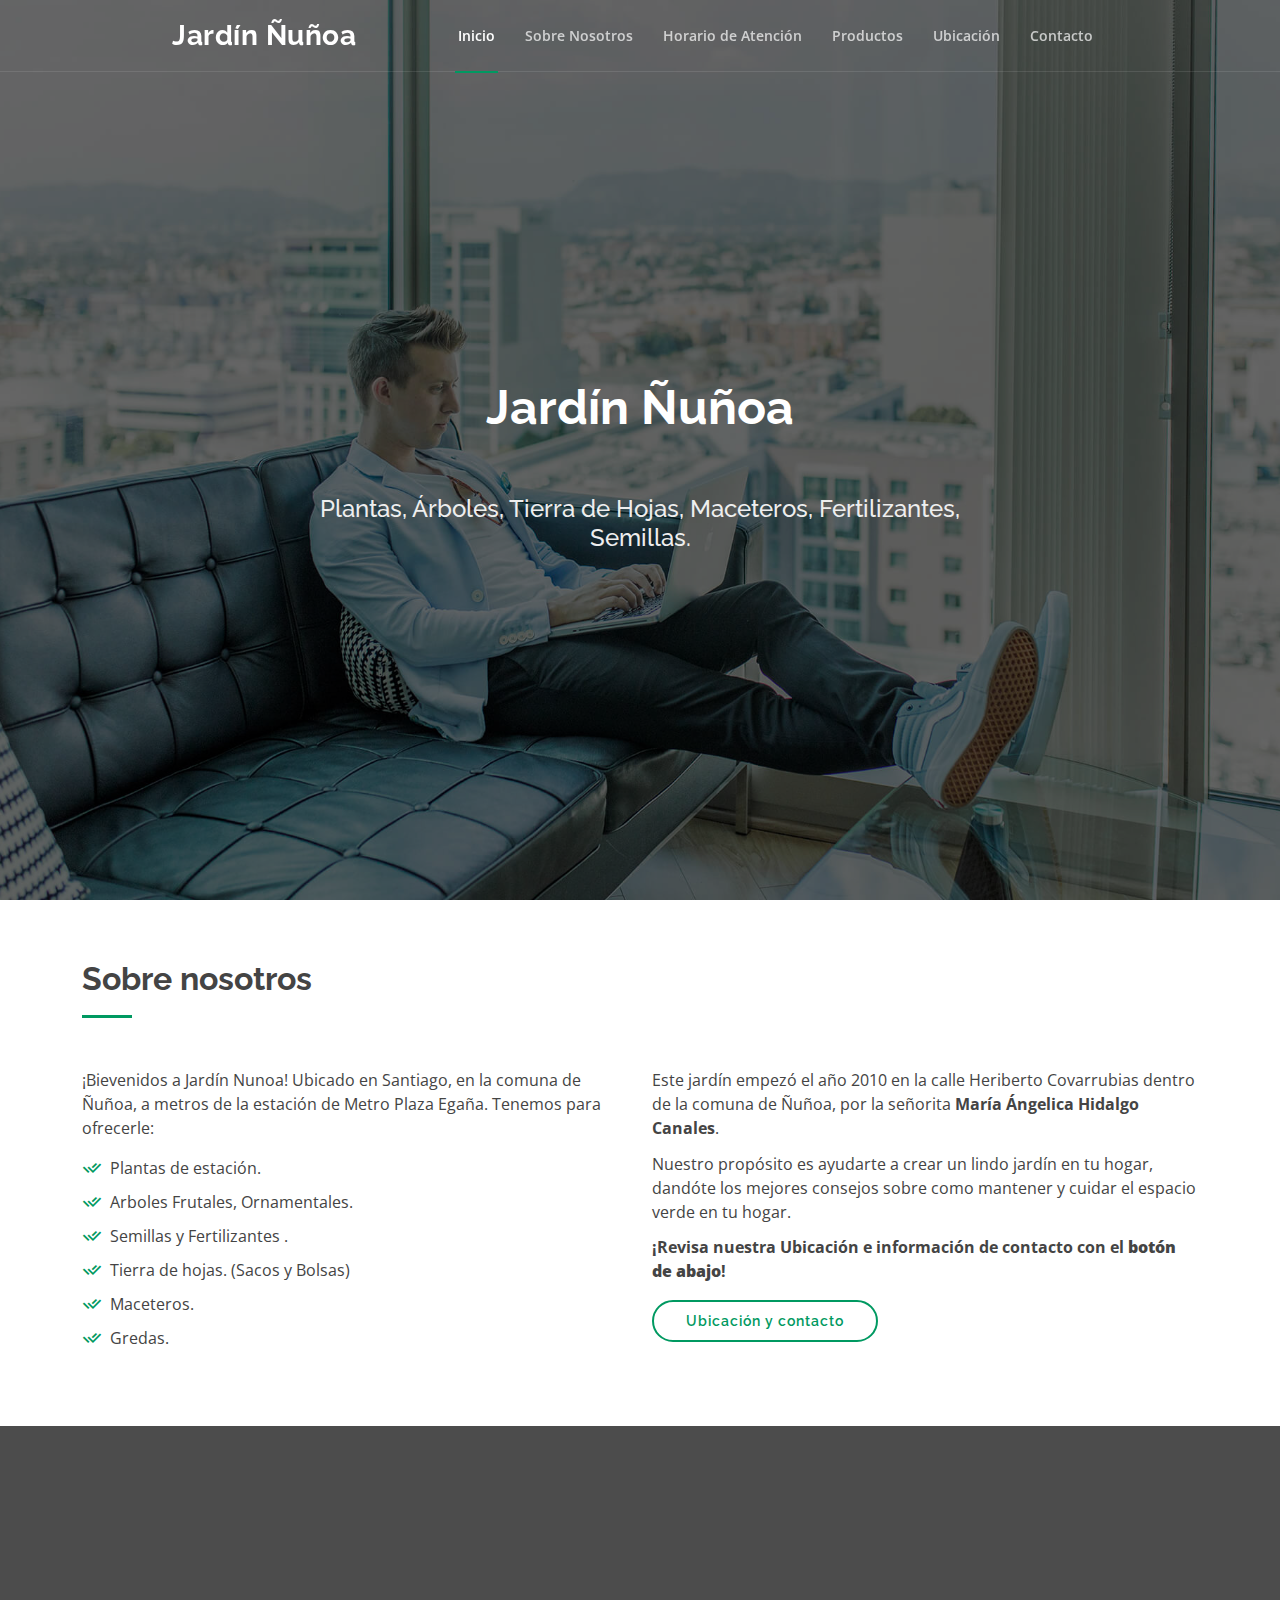
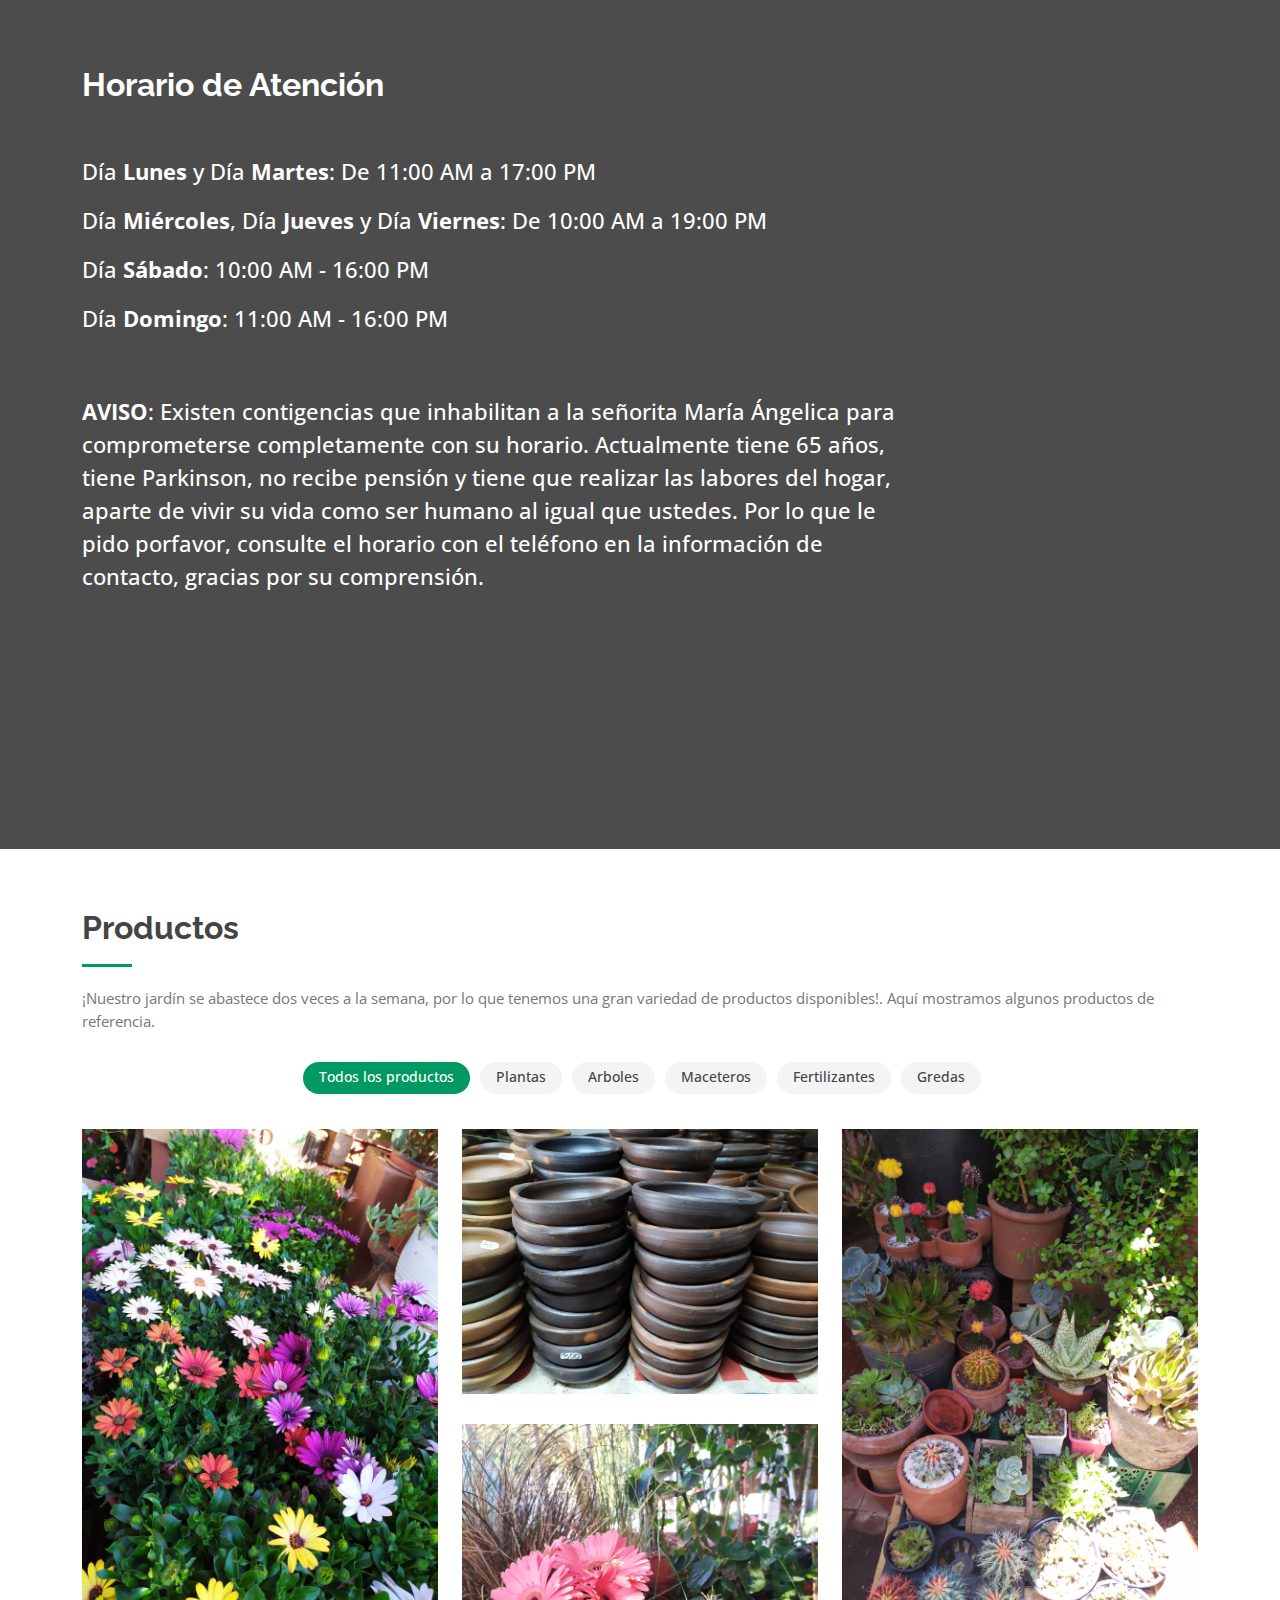
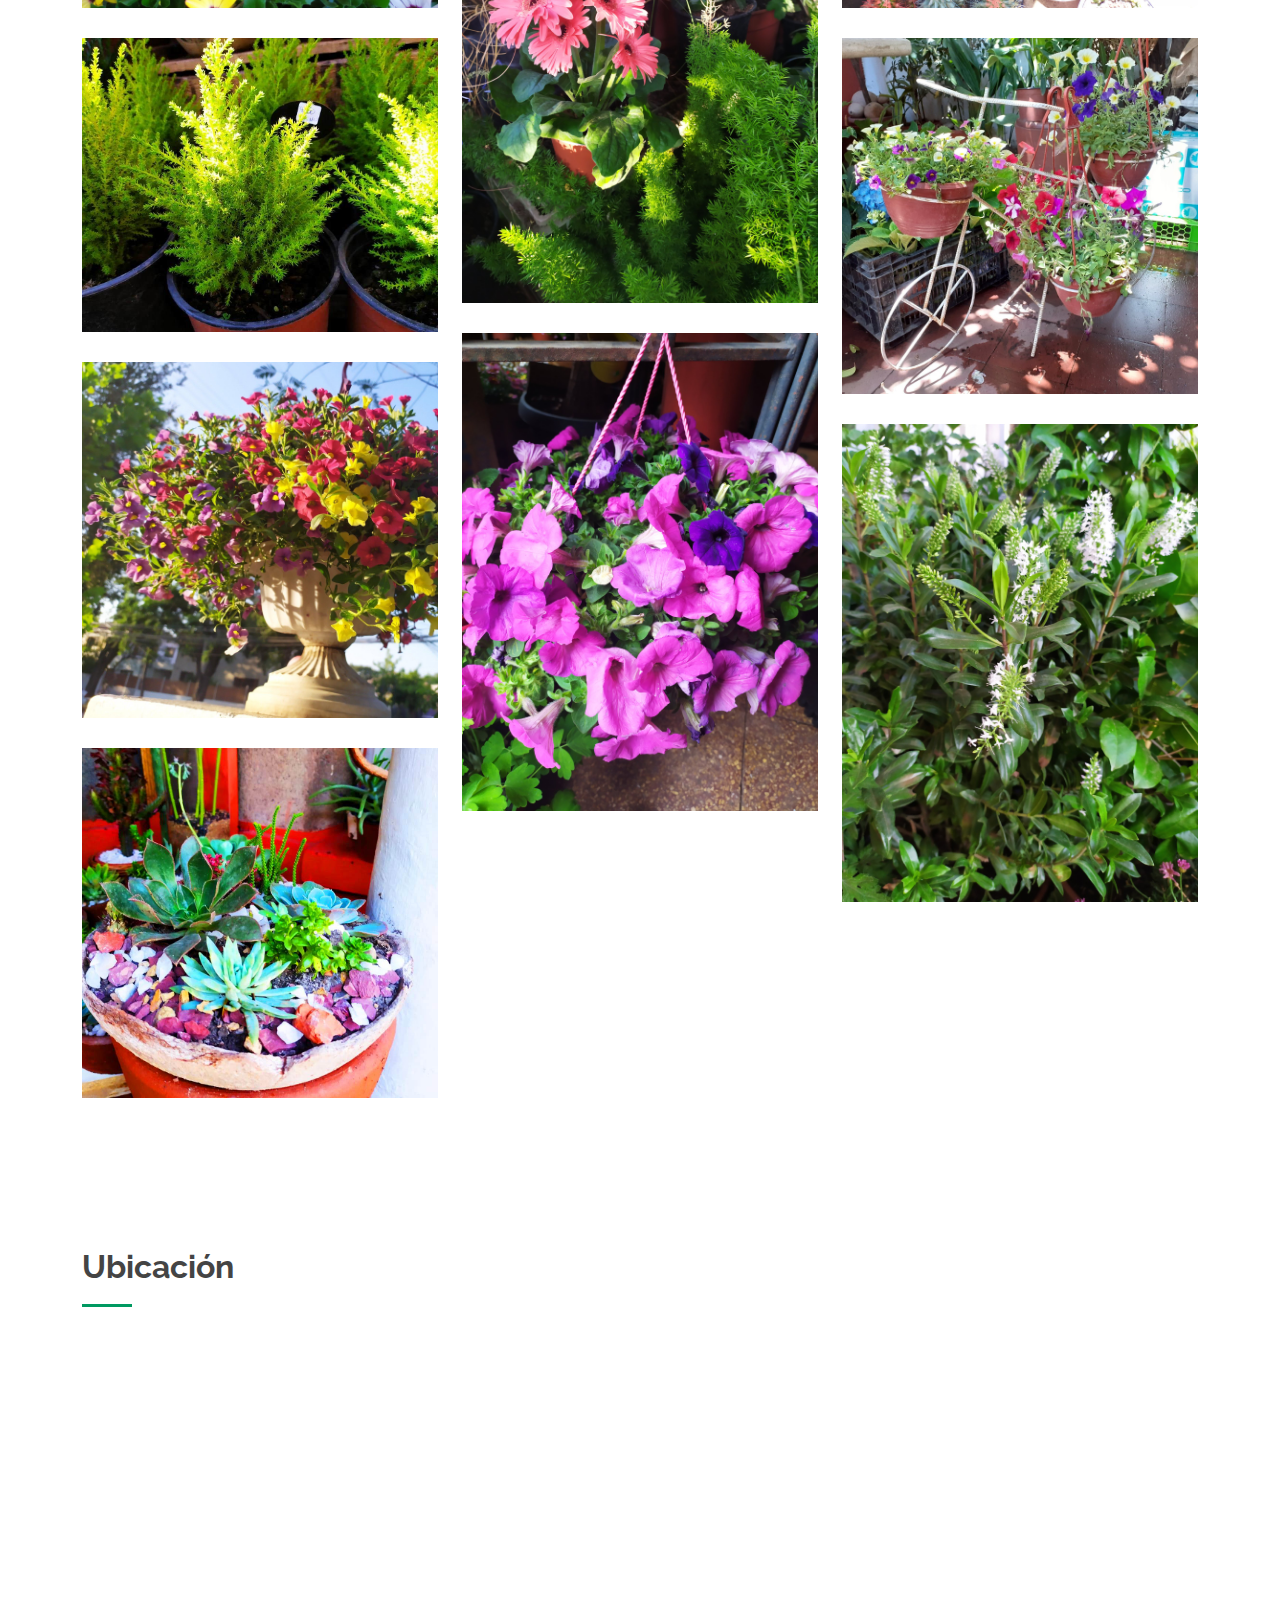
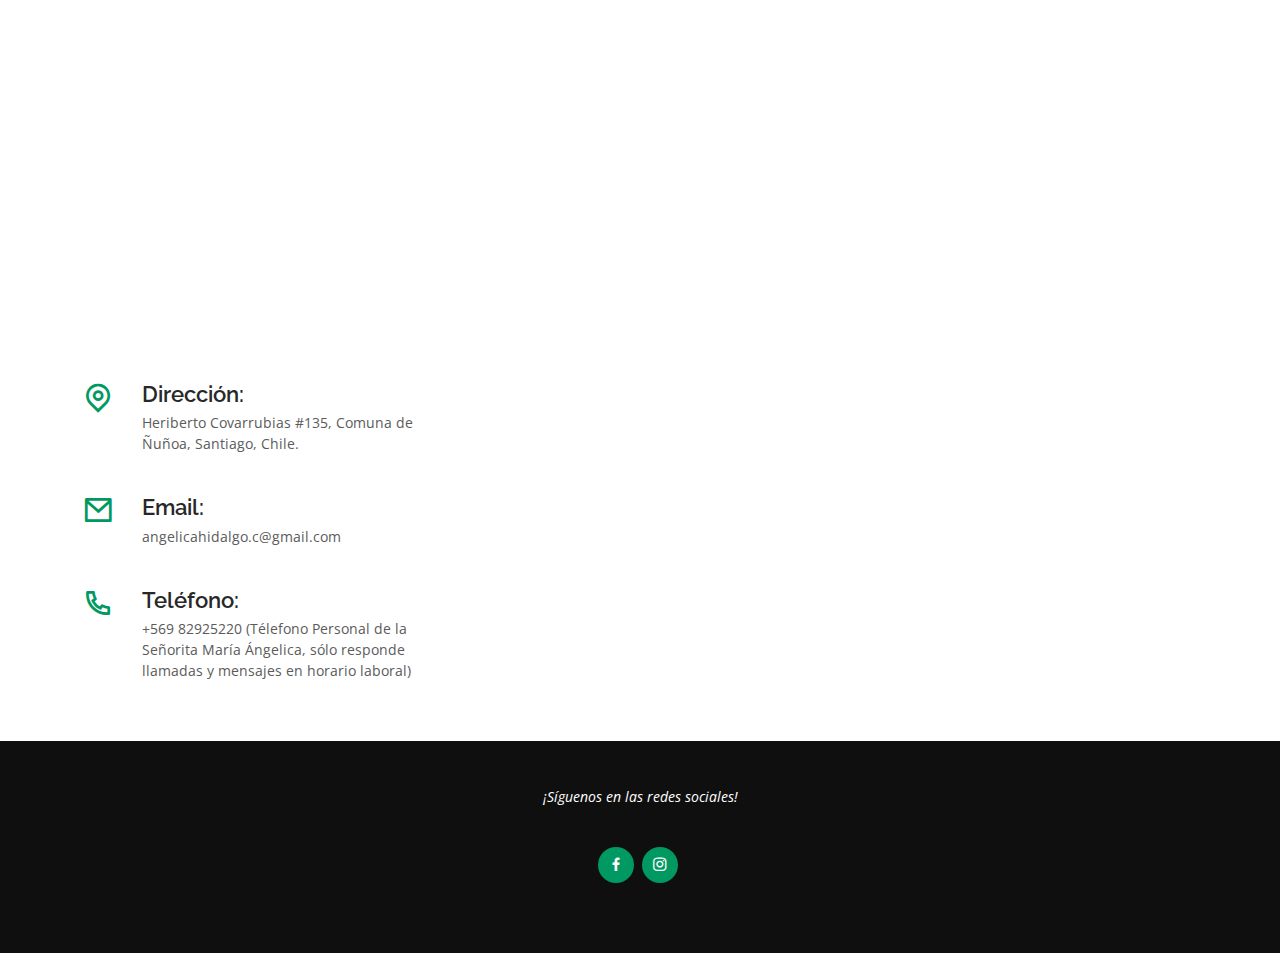
<file: index.html>
<!DOCTYPE html>
<html lang="en">

<head>
  <meta charset="utf-8">
  <meta content="width=device-width, initial-scale=1.0" name="viewport">

  <title>Jardin Nunoa</title>
  <meta content="jardin familiar negocio, nunoa, plantas, maceteros, arboles, jardineria, plaza egana" name="description">
  <meta content="jardin, plantas, nunoa, maceteros, gredas, arboles, jardineria" name="keywords">

  <!-- Favicons -->
  <link href="assets/img/Ficon.png" rel="icon">
  <link href="assets/img/Ficon.png" rel="apple-touch-icon">

  <!-- Google Fonts -->
  <link href="https://fonts.googleapis.com/css?family=Open+Sans:300,300i,400,400i,600,600i,700,700i|Raleway:300,300i,400,400i,500,500i,600,600i,700,700i|Poppins:300,300i,400,400i,500,500i,600,600i,700,700i" rel="stylesheet">

  <!-- Vendor CSS Files -->
  <link href="assets/vendor/bootstrap/css/bootstrap.min.css" rel="stylesheet">
  <link href="assets/vendor/bootstrap-icons/bootstrap-icons.css" rel="stylesheet">
  <link href="assets/vendor/boxicons/css/boxicons.min.css" rel="stylesheet">
  <link href="assets/vendor/glightbox/css/glightbox.min.css" rel="stylesheet">
  <link href="assets/vendor/remixicon/remixicon.css" rel="stylesheet">
  <link href="assets/vendor/swiper/swiper-bundle.min.css" rel="stylesheet">
  <link href="assets/css/style.css" rel="stylesheet">

  <!-- Global site tag (gtag.js) - Google Analytics -->
  <script async src="https://www.googletagmanager.com/gtag/js?id=G-1HDZ2K475F"></script>
  <script>
  window.dataLayer = window.dataLayer || [];
  function gtag(){dataLayer.push(arguments);}
  gtag('js', new Date());

  gtag('config', 'G-1HDZ2K475F');
  </script>

</head>

<body>
  <header id="header" class="fixed-top ">
    <div class="container-fluid">

      <div class="row justify-content-center">
        <div class="col-xl-9 d-flex align-items-center justify-content-lg-between">
          <h1 class="logo me-auto me-lg-0"><a href="index.html">Jardín Ñuñoa</a></h1>
          <nav id="navbar" class="navbar order-last order-lg-0">
            <ul>
              <li><a class="nav-link scrollto active" href="#hero">Inicio</a></li>
              <li><a class="nav-link scrollto" href="#about">Sobre Nosotros</a></li>
              <li><a class="nav-link scrollto" href="#cta">Horario de Atención</a></li>
              <li><a class="nav-link scrollto " href="#portfolio">Productos</a></li>
              <li><a class="nav-link scrollto" href="#ubicacion">Ubicación</a></li>
              <li><a class="nav-link scrollto" href="#contact">Contacto</a></li>
            </ul>
            <i class="bi bi-list mobile-nav-toggle"></i>
          </nav>
        </div>
      </div>

    </div>
  </header>
  <section id="hero" class="d-flex flex-column justify-content-center">
    <div class="container">
      <div class="row justify-content-center">
        <div class="col-xl-8">
          <h1>Jardín Ñuñoa</h1>
          <h2 style="margin-top: 2.5em" >Plantas, Árboles, Tierra de Hojas, Maceteros, Fertilizantes, Semillas.</h2>
        </div>
      </div>
    </div>
  </section>
  <main id="main">
    <section id="about" class="about">
      <div class="container">
        <div class="section-title">
          <h2>Sobre nosotros</h2>
        </div>
        <div class="row content">
          <div class="col-lg-6">
            <p>
              ¡Bievenidos a Jardín Nunoa! Ubicado en Santiago, en la comuna de Ñuñoa, a metros de la estación de Metro Plaza Egaña. Tenemos para ofrecerle:
            </p>
            <ul>
              <li><i class="ri-check-double-line"></i> Plantas de estación.</li>
              <li><i class="ri-check-double-line"></i> Arboles Frutales, Ornamentales. </li>
              <li><i class="ri-check-double-line"></i> Semillas y Fertilizantes .</li>
              <li><i class="ri-check-double-line"></i> Tierra de hojas. (Sacos y Bolsas)</li>
              <li><i class="ri-check-double-line"></i> Maceteros.</li>
              <li><i class="ri-check-double-line"></i> Gredas.</li>
            </ul>
          </div>
          <div class="col-lg-6 pt-4 pt-lg-0">
            <p>
            Este jardín empezó el año 2010 en la calle Heriberto Covarrubias dentro de la comuna de Ñuñoa, por la señorita <strong>María Ángelica Hidalgo Canales</strong>.
            </p>
            <p style="margin-top: -0.3em" >
            Nuestro propósito es ayudarte a crear un lindo jardín en tu hogar, dandóte los mejores consejos sobre como mantener y cuidar el espacio verde en tu hogar.
            </p>
            <p style="margin-top: -0.3em" >
              <strong>¡Revisa nuestra Ubicación e información de contacto con el <strong>botón de abajo</strong>!</strong>
            </p>
            <p style="margin-top: -0.3em">
            </p>
            <a href="#contact" class="btn-learn-more">Ubicación y contacto</a>
          </div>
        </div>
      </div>
    </section>
    <section id="cta" class="cta">
      <div class="container">
        <div class="row">
          <div class="col-lg-9 text-center text-lg-start">
            <h3 style="margin-bottom: 50px;">Horario de Atención</h3>
            <p> Día <strong>Lunes</strong> y Día <strong>Martes</strong>: De 11:00 AM a 17:00 PM</p>
            <p> Día <strong>Miércoles</strong>, Día <strong>Jueves</strong> y Día <strong>Viernes</strong>: De 10:00 AM a 19:00 PM</p>
            <p> Día <strong>Sábado</strong>: 10:00 AM - 16:00 PM </p>
            <p> Día <strong>Domingo</strong>: 11:00 AM - 16:00 PM </p>
            <p style="margin-top: 60px;"> <strong>AVISO</strong>: Existen contigencias que inhabilitan a la señorita María Ángelica para comprometerse completamente con su horario. Actualmente tiene 65 años, tiene Parkinson, no recibe pensión y tiene que realizar las labores del hogar, aparte de vivir su vida como ser humano al igual que ustedes. Por lo que le pido porfavor, consulte el horario con el teléfono en la información de contacto, gracias por su comprensión.</p>
          </div>
        </div>
      </div>
    </section>
    <section id="portfolio" class="portfolio">
      <div class="container">
        <div class="section-title">
          <h2>Productos</h2>
          <p>¡Nuestro jardín se abastece dos veces a la semana, por lo que tenemos una gran variedad de productos disponibles!. Aquí mostramos algunos productos de referencia.</p>
        </div>

        <div class="row">
          <div class="col-lg-12 d-flex justify-content-center">
            <ul id="portfolio-flters">
              <li data-filter="*" class="filter-active">Todos los productos</li>
              <li data-filter=".filter-plantas">Plantas</li>
              <li data-filter=".filter-arboles">Arboles</li>
              <li data-filter=".filter-maceteros">Maceteros</li>
              <li data-filter=".filter-fertilizantes">Fertilizantes</li>
              <li data-filter=".filter-gredas">Gredas</li>
            </ul>
          </div>
        </div>
        <div class="row portfolio-container">
          <div class="col-lg-4 col-md-6 portfolio-item filter-plantas">
            <img src="assets/img/jardin/photo5.jpg" class="img-fluid" alt="">
            <div class="portfolio-info">
              <h4>Plantas</h4>
              <p></p>
              <a href="assets/img/jardin/photo5.jpg" data-gallery="portfolioGallery" class="portfolio-lightbox preview-link" title="Planta"><i class="bx bx-plus"></i></a>
              <a href="portfolio-details.html" class="details-link" title="More Details"><i class="bx bx-link"></i></a>
            </div>
          </div>

          <div class="col-lg-4 col-md-6 portfolio-item filter-gredas">
            <img src="assets/img/jardin/photo6.jpg" class="img-fluid" alt="">
            <div class="portfolio-info">
              <h4>Gredas</h4>
              <p></p>
              <a href="assets/img/jardin/photo6.jpg" data-gallery="portfolioGallery" class="portfolio-lightbox preview-link" title="Gredas"><i class="bx bx-plus"></i></a>
              <a href="portfolio-details.html" class="details-link" title="More Details"><i class="bx bx-link"></i></a>
            </div>
          </div>

          <div class="col-lg-4 col-md-6 portfolio-item filter-plantas">
            <img src="assets/img/jardin/photo8.jpg" class="img-fluid" alt="">
            <div class="portfolio-info">
              <h4>Plantas</h4>
              <p></p>
              <a href="assets/img/jardin/photo8.jpg" data-gallery="portfolioGallery" class="portfolio-lightbox preview-link" title="Planta"><i class="bx bx-plus"></i></a>
              <a href="portfolio-details.html" class="details-link" title="More Details"><i class="bx bx-link"></i></a>
            </div>
          </div>
          <div class="col-lg-4 col-md-6 portfolio-item filter-plantas">
            <img src="assets/img/jardin/photo11.jpg" class="img-fluid" alt="">
            <div class="portfolio-info">
              <h4>Plantas</h4>
              <p></p>
              <a href="assets/img/jardin/photo11.jpg" data-gallery="portfolioGallery" class="portfolio-lightbox preview-link" title="Planta"><i class="bx bx-plus"></i></a>
              <a href="portfolio-details.html" class="details-link" title="More Details"><i class="bx bx-link"></i></a>
            </div>
          </div>
          <div class="col-lg-4 col-md-6 portfolio-item filter-plantas">
            <img src="assets/img/jardin/photo18.jpg" class="img-fluid" alt="">
            <div class="portfolio-info">
              <h4>Planta</h4>
              <p></p>
              <a href="assets/img/jardin/photo18.jpg" data-gallery="portfolioGallery" class="portfolio-lightbox preview-link" title="Planta"><i class="bx bx-plus"></i></a>
              <a href="portfolio-details.html" class="details-link" title="More Details"><i class="bx bx-link"></i></a>
            </div>
          </div>
          <div class="col-lg-4 col-md-6 portfolio-item filter-plantas">
            <img src="assets/img/jardin/photo3.jpg" class="img-fluid" alt="">
            <div class="portfolio-info">
              <h4>Planta</h4>
              <p></p>
              <a href="assets/img/jardin/photo3.jpg" data-gallery="portfolioGallery" class="portfolio-lightbox preview-link" title="Planta"><i class="bx bx-plus"></i></a>
              <a href="portfolio-details.html" class="details-link" title="More Details"><i class="bx bx-link"></i></a>
            </div>
          </div>
          <div class="col-lg-4 col-md-6 portfolio-item filter-plantas">
            <img src="assets/img/jardin/photo14.jpg" class="img-fluid" alt="">
            <div class="portfolio-info">
              <h4>Planta</h4>
              <p></p>
              <a href="assets/img/jardin/photo14.jpg" data-gallery="portfolioGallery" class="portfolio-lightbox preview-link" title="Planta"><i class="bx bx-plus"></i></a>
              <a href="portfolio-details.html" class="details-link" title="More Details"><i class="bx bx-link"></i></a>
            </div>
          </div>
          <div class="col-lg-4 col-md-6 portfolio-item filter-Plantas">
            <img src="assets/img/jardin/photo15.jpg" class="img-fluid" alt="">
            <div class="portfolio-info">
              <h4>Plantas</h4>
              <p></p>
              <a href="assets/img/jardin/photo15.jpg" data-gallery="portfolioGallery" class="portfolio-lightbox preview-link" title="Planta"><i class="bx bx-plus"></i></a>
              <a href="portfolio-details.html" class="details-link" title="More Details"><i class="bx bx-link"></i></a>
            </div>
          </div>
          <div class="col-lg-4 col-md-6 portfolio-item filter-Plantas">
            <img src="assets/img/jardin/photo10.jpg" class="img-fluid" alt="">
            <div class="portfolio-info">
              <h4>Planta</h4>
              <p></p>
              <a href="assets/img/jardin/photo10.jpg" data-gallery="portfolioGallery" class="portfolio-lightbox preview-link" title="Planta"><i class="bx bx-plus"></i></a>
              <a href="portfolio-details.html" class="details-link" title="More Details"><i class="bx bx-link"></i></a>
            </div>
          </div>
          <div class="col-lg-4 col-md-6 portfolio-item filter-Plantas">
            <img src="assets/img/jardin/photo19.jpg" class="img-fluid" alt="">
            <div class="portfolio-info">
              <h4>Planta</h4>
              <p></p>
              <a href="assets/img/jardin/photo19.jpg" data-gallery="portfolioGallery" class="portfolio-lightbox preview-link" title="Planta"><i class="bx bx-plus"></i></a>
              <a href="portfolio-details.html" class="details-link" title="More Details"><i class="bx bx-link"></i></a>
            </div>
          </div>
        </div>
      </div>
    </section>
    <section id="ubicacion" class="contact">
      <div class="container">
        <div class="section-title">
          <h2>Ubicación</h2>
          <p></p>
        </div>
      </div>
      </section>
      <div>
        <iframe style="border:0; width: 100%; height: 450px;" src="https://www.google.com/maps/embed?pb=!1m18!1m12!1m3!1d1664.4483361607274!2d-70.5734740434427!3d-33.45199845204844!2m3!1f0!2f0!3f0!3m2!1i1024!2i768!4f13.1!3m3!1m2!1s0x9662cf90de1690b3%3A0xd063b301c6fb5fc9!2zSmFyZMOtbiDDkXXDsW9h!5e0!3m2!1sen!2sse!4v1622470122846!5m2!1sen!2sse" frameborder="0" allowfullscreen></iframe>
      </div>
      </section>
      <section id="contact" class="contact">
      <div class="container">
        <div class="row mt-5">
          <div class="col-lg-4">
            <div class="info">
              <div class="address">
                <i class="ri-map-pin-line"></i>
                <h4>Dirección:</h4>
                <p>Heriberto Covarrubias #135, Comuna de Ñuñoa, Santiago, Chile.</p>
              </div>
              <div class="email">
                <i class="ri-mail-line"></i>
                <h4>Email:</h4>
                <p>angelicahidalgo.c@gmail.com</p>
              </div>
              <div class="phone">
                <i class="ri-phone-line"></i>
                <h4>Teléfono:</h4>
                <p>+569 82925220 (Télefono Personal de la Señorita María Ángelica, sólo responde llamadas y mensajes en horario laboral)</p>
              </div>
            </div>
          </div>
        </div>
      </div>
    </section>
  </main>
  <footer id="footer">
    <div class="container">
      <h3></h3>
      <p>¡Síguenos en las redes sociales!</p>
      <div class="social-links">
        <a href="https://www.facebook.com/jardinnunoa" class="facebook"><i class="bx bxl-facebook"></i></a>
        <a href="https://www.instagram.com/jardin.nunoa/" class="instagram"><i class="bx bxl-instagram"></i></a>
      </div>
    </div>
  </footer>
  <div id="preloader"></div>
  <a href="#" class="back-to-top d-flex align-items-center justify-content-center"><i class="bi bi-arrow-up-short"></i></a>
  <script src="assets/vendor/bootstrap/js/bootstrap.bundle.min.js"></script>
  <script src="assets/vendor/glightbox/js/glightbox.min.js"></script>
  <script src="assets/vendor/isotope-layout/isotope.pkgd.min.js"></script>
  <script src="assets/vendor/php-email-form/validate.js"></script>
  <script src="assets/vendor/purecounter/purecounter.js"></script>
  <script src="assets/vendor/swiper/swiper-bundle.min.js"></script>
  <script src="assets/js/main.js"></script>
</body>
</html>
</file>
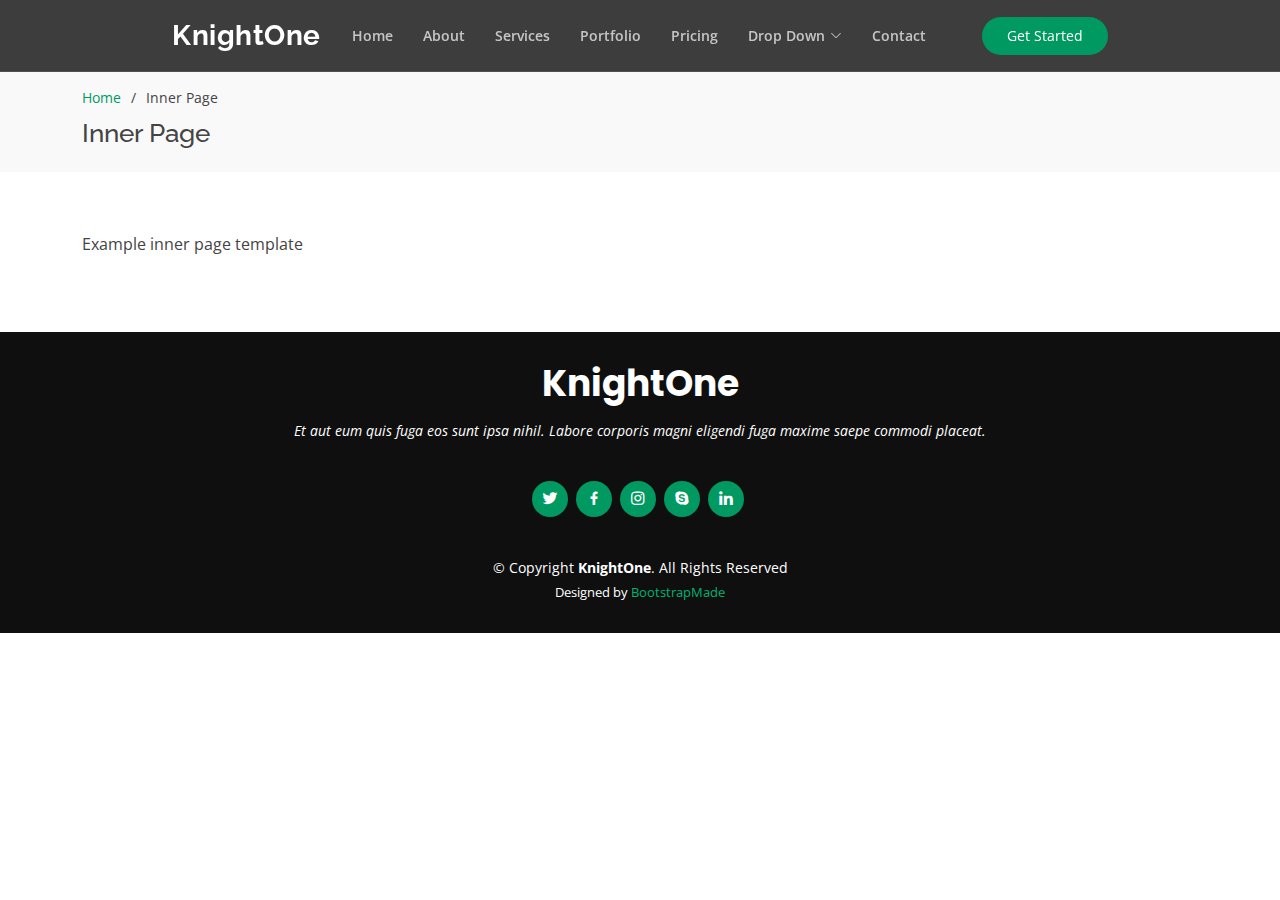
<file: inner-page.html>
<!DOCTYPE html>
<html lang="en">

<head>
  <meta charset="utf-8">
  <meta content="width=device-width, initial-scale=1.0" name="viewport">

  <title>Inner Page - KnightOne Bootstrap Template</title>
  <meta content="" name="description">
  <meta content="" name="keywords">

  <!-- Favicons -->
  <link href="assets/img/favicon.png" rel="icon">
  <link href="assets/img/apple-touch-icon.png" rel="apple-touch-icon">

  <!-- Google Fonts -->
  <link href="https://fonts.googleapis.com/css?family=Open+Sans:300,300i,400,400i,600,600i,700,700i|Raleway:300,300i,400,400i,500,500i,600,600i,700,700i|Poppins:300,300i,400,400i,500,500i,600,600i,700,700i" rel="stylesheet">

  <!-- Vendor CSS Files -->
  <link href="assets/vendor/bootstrap/css/bootstrap.min.css" rel="stylesheet">
  <link href="assets/vendor/bootstrap-icons/bootstrap-icons.css" rel="stylesheet">
  <link href="assets/vendor/boxicons/css/boxicons.min.css" rel="stylesheet">
  <link href="assets/vendor/glightbox/css/glightbox.min.css" rel="stylesheet">
  <link href="assets/vendor/remixicon/remixicon.css" rel="stylesheet">
  <link href="assets/vendor/swiper/swiper-bundle.min.css" rel="stylesheet">

  <!-- Template Main CSS File -->
  <link href="assets/css/style.css" rel="stylesheet">

  <!-- =======================================================
  * Template Name: KnightOne - v4.2.0
  * Template URL: https://bootstrapmade.com/knight-simple-one-page-bootstrap-template/
  * Author: BootstrapMade.com
  * License: https://bootstrapmade.com/license/
  ======================================================== -->
</head>

<body>

  <!-- ======= Header ======= -->
  <header id="header" class="fixed-top header-inner-pages">
    <div class="container-fluid">

      <div class="row justify-content-center">
        <div class="col-xl-9 d-flex align-items-center justify-content-lg-between">
          <h1 class="logo me-auto me-lg-0"><a href="index.html">KnightOne</a></h1>
          <!-- Uncomment below if you prefer to use an image logo -->
          <!-- <a href="index.html" class="logo me-auto me-lg-0"><img src="assets/img/logo.png" alt="" class="img-fluid"></a>-->

          <nav id="navbar" class="navbar order-last order-lg-0">
            <ul>
              <li><a class="nav-link scrollto " href="#hero">Home</a></li>
              <li><a class="nav-link scrollto" href="#about">About</a></li>
              <li><a class="nav-link scrollto" href="#services">Services</a></li>
              <li><a class="nav-link scrollto " href="#portfolio">Portfolio</a></li>
              <li><a class="nav-link scrollto" href="#pricing">Pricing</a></li>
              <li class="dropdown"><a href="#"><span>Drop Down</span> <i class="bi bi-chevron-down"></i></a>
                <ul>
                  <li><a href="#">Drop Down 1</a></li>
                  <li class="dropdown"><a href="#"><span>Deep Drop Down</span> <i class="bi bi-chevron-right"></i></a>
                    <ul>
                      <li><a href="#">Deep Drop Down 1</a></li>
                      <li><a href="#">Deep Drop Down 2</a></li>
                      <li><a href="#">Deep Drop Down 3</a></li>
                      <li><a href="#">Deep Drop Down 4</a></li>
                      <li><a href="#">Deep Drop Down 5</a></li>
                    </ul>
                  </li>
                  <li><a href="#">Drop Down 2</a></li>
                  <li><a href="#">Drop Down 3</a></li>
                  <li><a href="#">Drop Down 4</a></li>
                </ul>
              </li>
              <li><a class="nav-link scrollto" href="#contact">Contact</a></li>
            </ul>
            <i class="bi bi-list mobile-nav-toggle"></i>
          </nav><!-- .navbar -->

          <a href="#about" class="get-started-btn scrollto">Get Started</a>
        </div>
      </div>

    </div>
  </header><!-- End Header -->

  <main id="main">

    <!-- ======= Breadcrumbs ======= -->
    <section id="breadcrumbs" class="breadcrumbs">
      <div class="container">

        <ol>
          <li><a href="index.html">Home</a></li>
          <li>Inner Page</li>
        </ol>
        <h2>Inner Page</h2>

      </div>
    </section><!-- End Breadcrumbs -->

    <section class="inner-page">
      <div class="container">
        <p>
          Example inner page template
        </p>
      </div>
    </section>

  </main><!-- End #main -->

  <!-- ======= Footer ======= -->
  <footer id="footer">
    <div class="container">
      <h3>KnightOne</h3>
      <p>Et aut eum quis fuga eos sunt ipsa nihil. Labore corporis magni eligendi fuga maxime saepe commodi placeat.</p>
      <div class="social-links">
        <a href="#" class="twitter"><i class="bx bxl-twitter"></i></a>
        <a href="#" class="facebook"><i class="bx bxl-facebook"></i></a>
        <a href="#" class="instagram"><i class="bx bxl-instagram"></i></a>
        <a href="#" class="google-plus"><i class="bx bxl-skype"></i></a>
        <a href="#" class="linkedin"><i class="bx bxl-linkedin"></i></a>
      </div>
      <div class="copyright">
        &copy; Copyright <strong><span>KnightOne</span></strong>. All Rights Reserved
      </div>
      <div class="credits">
        <!-- All the links in the footer should remain intact. -->
        <!-- You can delete the links only if you purchased the pro version. -->
        <!-- Licensing information: https://bootstrapmade.com/license/ -->
        <!-- Purchase the pro version with working PHP/AJAX contact form: https://bootstrapmade.com/knight-simple-one-page-bootstrap-template/ -->
        Designed by <a href="https://bootstrapmade.com/">BootstrapMade</a>
      </div>
    </div>
  </footer><!-- End Footer -->

  <div id="preloader"></div>
  <a href="#" class="back-to-top d-flex align-items-center justify-content-center"><i class="bi bi-arrow-up-short"></i></a>

  <!-- Vendor JS Files -->
  <script src="assets/vendor/bootstrap/js/bootstrap.bundle.min.js"></script>
  <script src="assets/vendor/glightbox/js/glightbox.min.js"></script>
  <script src="assets/vendor/isotope-layout/isotope.pkgd.min.js"></script>
  <script src="assets/vendor/php-email-form/validate.js"></script>
  <script src="assets/vendor/purecounter/purecounter.js"></script>
  <script src="assets/vendor/swiper/swiper-bundle.min.js"></script>

  <!-- Template Main JS File -->
  <script src="assets/js/main.js"></script>

</body>

</html>
</file>
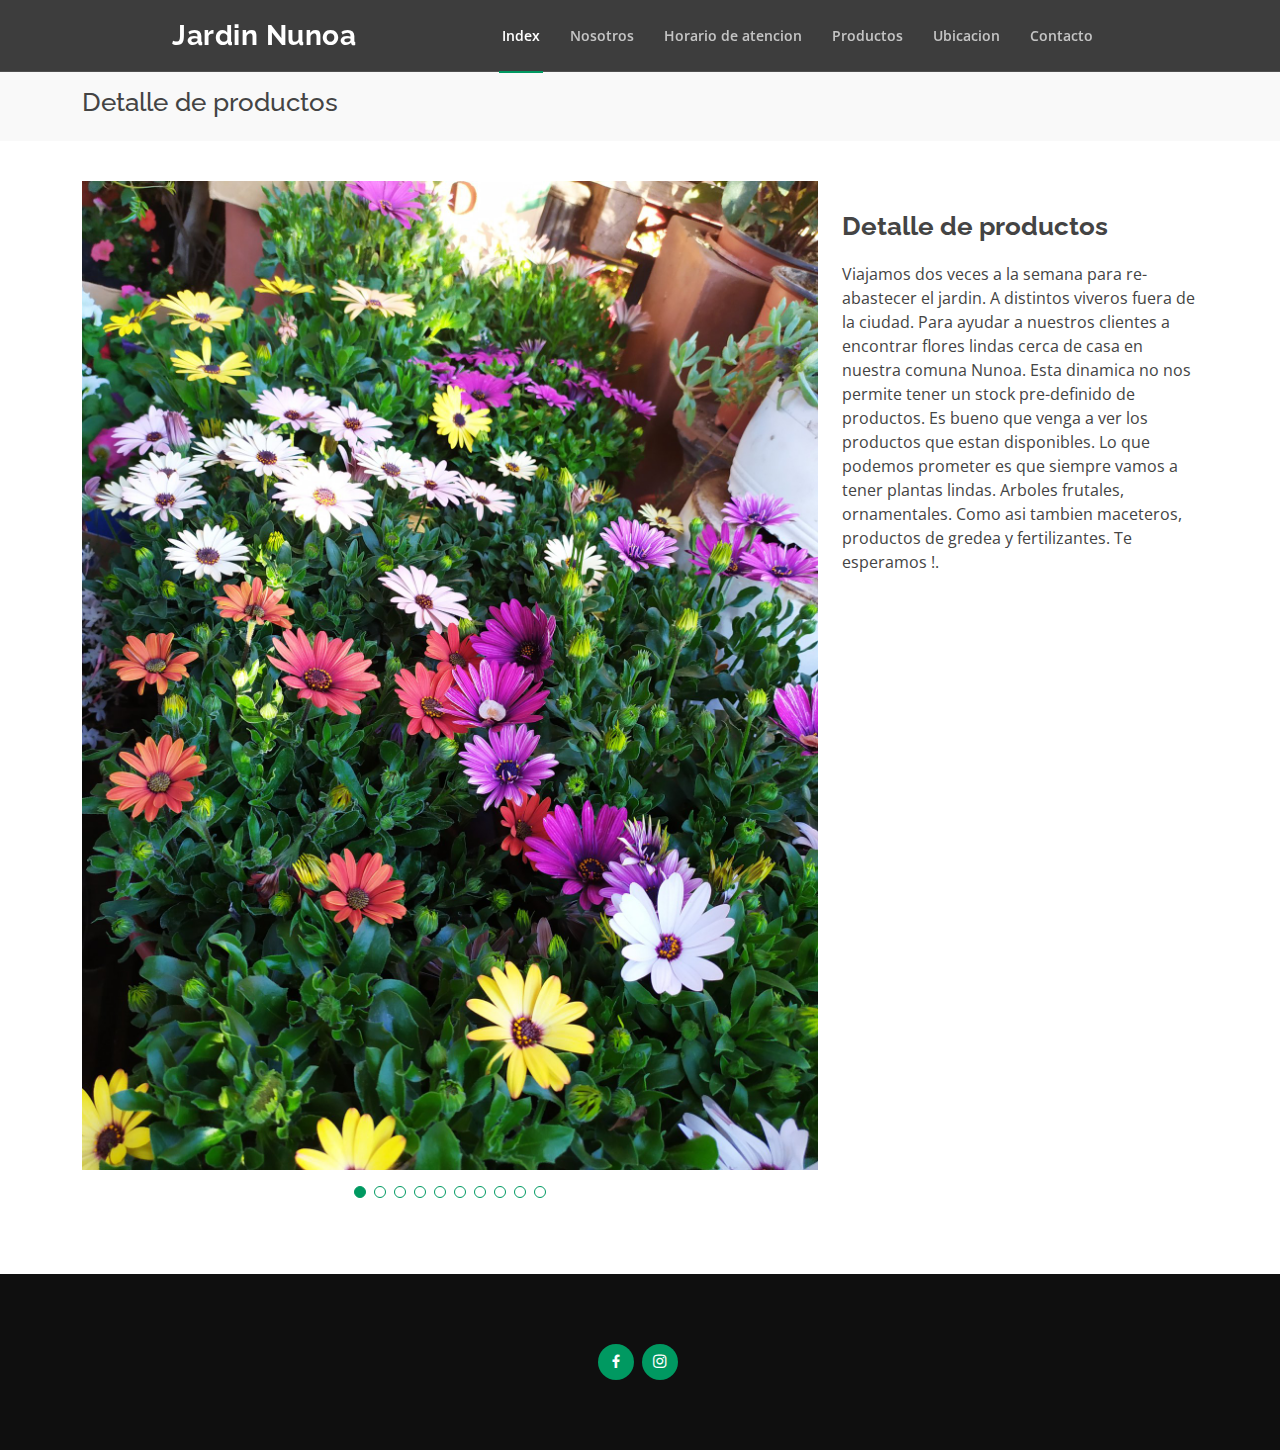
<file: portfolio-details.html>
<!DOCTYPE html>
<html lang="en">

<head>
  <meta charset="utf-8">
  <meta content="width=device-width, initial-scale=1.0" name="viewport">

  <title>Jardin Nunoa - Detalle de productos</title>
  <meta content="" name="description">
  <meta content="" name="keywords">

  <!-- Favicons -->
  <link href="assets/img/Ficon.png" rel="icon">
  <link href="assets/img/Ficon.png" rel="apple-touch-icon">

  <!-- Google Fonts -->
  <link href="https://fonts.googleapis.com/css?family=Open+Sans:300,300i,400,400i,600,600i,700,700i|Raleway:300,300i,400,400i,500,500i,600,600i,700,700i|Poppins:300,300i,400,400i,500,500i,600,600i,700,700i" rel="stylesheet">

  <!-- Vendor CSS Files -->
  <link href="assets/vendor/bootstrap/css/bootstrap.min.css" rel="stylesheet">
  <link href="assets/vendor/bootstrap-icons/bootstrap-icons.css" rel="stylesheet">
  <link href="assets/vendor/boxicons/css/boxicons.min.css" rel="stylesheet">
  <link href="assets/vendor/glightbox/css/glightbox.min.css" rel="stylesheet">
  <link href="assets/vendor/remixicon/remixicon.css" rel="stylesheet">
  <link href="assets/vendor/swiper/swiper-bundle.min.css" rel="stylesheet">

  <!-- Template Main CSS File -->
  <link href="assets/css/style.css" rel="stylesheet">
  <!-- Global site tag (gtag.js) - Google Analytics -->
  <script async src="https://www.googletagmanager.com/gtag/js?id=G-1HDZ2K475F"></script>
  <script>
  window.dataLayer = window.dataLayer || [];
  function gtag(){dataLayer.push(arguments);}
  gtag('js', new Date());

  gtag('config', 'G-1HDZ2K475F');
  </script>

</head>

<body>

  <!-- ======= Header ======= -->
  <header id="header" class="fixed-top header-inner-pages">
    <div class="container-fluid">

      <div class="row justify-content-center">
        <div class="col-xl-9 d-flex align-items-center justify-content-lg-between">
          <h1 class="logo me-auto me-lg-0"><a href="index.html">Jardin Nunoa</a></h1>
          <!-- Uncomment below if you prefer to use an image logo -->
          <!-- <a href="index.html" class="logo me-auto me-lg-0"><img src="assets/img/logo.png" alt="" class="img-fluid"></a>-->

          <nav id="navbar" class="navbar order-last order-lg-0">
            <ul>
              <li><a class="nav-link scrollto active" href="index.html#hero">Index</a></li>
              <li><a class="nav-link scrollto" href="index.html#about">Nosotros</a></li>
              <li><a class="nav-link scrollto" href="index.html#cta">Horario de atencion</a></li>
              <li><a class="nav-link scrollto " href="index.html#portfolio">Productos</a></li>
              <li><a class="nav-link scrollto" href="index.html#ubicacion">Ubicacion</a></li>
              <li><a class="nav-link scrollto" href="index.html#contact">Contacto</a></li>
            </ul>
            <i class="bi bi-list mobile-nav-toggle"></i>
          </nav><!-- .navbar -->

        </div>
      </div>

    </div>
  </header><!-- End Header -->

  <main id="main">

    <!-- ======= Breadcrumbs ======= -->
    <section id="breadcrumbs" class="breadcrumbs">
      <div class="container">

        <!--<ol>
          <li><a href="index.html">Home</a></li>
          <li>Detalle de productos</li>
        </ol>-->
        <h2>Detalle de productos</h2>

      </div>
    </section><!-- End Breadcrumbs -->

    <!-- ======= Portfolio Details Section ======= -->
    <section id="portfolio-details" class="portfolio-details">
      <div class="container">

        <div class="row gy-4">

          <div class="col-lg-8">
            <div class="portfolio-details-slider swiper-container">
              <div class="swiper-wrapper align-items-center">

                <div class="swiper-slide">
                  <img src="assets/img/jardin/photo5.jpg" alt="">
                </div>

                <div class="swiper-slide">
                  <img src="assets/img/jardin/photo6.jpg" alt="">
                </div>

                <div class="swiper-slide">
                  <img src="assets/img/jardin/photo8.jpg" alt="">
                </div>

                <div class="swiper-slide">
                  <img src="assets/img/jardin/photo11.jpg" alt="">
                </div>

                <div class="swiper-slide">
                  <img src="assets/img/jardin/photo18.jpg" alt="">
                </div>

                <div class="swiper-slide">
                  <img src="assets/img/jardin/photo3.jpg" alt="">
                </div>

                <div class="swiper-slide">
                  <img src="assets/img/jardin/photo14.jpg" alt="">
                </div>

                <div class="swiper-slide">
                  <img src="assets/img/jardin/photo15.jpg" alt="">
                </div>

                <div class="swiper-slide">
                  <img src="assets/img/jardin/photo10.jpg" alt="">
                </div>

                <div class="swiper-slide">
                  <img src="assets/img/jardin/photo19.jpg" alt="">
                </div>

              </div>
              <div class="swiper-pagination"></div>
            </div>
          </div>

          <div class="col-lg-4">
            <!--<div class="portfolio-info">
              <h3>Project information</h3>
              <ul>
                <li><strong>Category</strong>: Web design</li>
                <li><strong>Client</strong>: ASU Company</li>
                <li><strong>Project date</strong>: 01 March, 2020</li>
                <li><strong>Project URL</strong>: <a href="#">www.example.com</a></li>
              </ul>
            </div>-->
            <div class="portfolio-description">
              <h2>Detalle de productos</h2>
              <p>
                Viajamos dos veces a la semana para re-abastecer el jardin. A distintos viveros fuera de la ciudad.
                Para ayudar a nuestros clientes a encontrar flores lindas cerca de casa en nuestra comuna Nunoa.
                Esta dinamica no nos permite tener un stock pre-definido de productos. Es bueno que venga a ver
                los productos que estan disponibles. Lo que podemos prometer es que siempre vamos a tener plantas
                lindas. Arboles frutales, ornamentales. Como asi tambien maceteros, productos de gredea y fertilizantes. Te esperamos !.
              </p>
            </div>
          </div>

        </div>

      </div>
    </section><!-- End Portfolio Details Section -->

  </main><!-- End #main -->

  <!-- ======= Footer ======= -->
  <footer id="footer">
    <div class="container">
      <h3></h3>
      <p></p>
      <div class="social-links">
        <!--<a href="#" class="twitter"><i class="bx bxl-twitter"></i></a>-->
        <a href="https://www.facebook.com/jardinnunoa" class="facebook"><i class="bx bxl-facebook"></i></a>
        <a href="#" class="instagram"><i class="bx bxl-instagram"></i></a>
        <!--<a href="#" class="google-plus"><i class="bx bxl-skype"></i></a>-->
        <!--<a href="#" class="linkedin"><i class="bx bxl-linkedin"></i></a>-->
      </div>

    </div>
  </footer><!-- End Footer -->

  <div id="preloader"></div>
  <a href="#" class="back-to-top d-flex align-items-center justify-content-center"><i class="bi bi-arrow-up-short"></i></a>

  <!-- Vendor JS Files -->
  <script src="assets/vendor/bootstrap/js/bootstrap.bundle.min.js"></script>
  <script src="assets/vendor/glightbox/js/glightbox.min.js"></script>
  <script src="assets/vendor/isotope-layout/isotope.pkgd.min.js"></script>
  <script src="assets/vendor/php-email-form/validate.js"></script>
  <script src="assets/vendor/purecounter/purecounter.js"></script>
  <script src="assets/vendor/swiper/swiper-bundle.min.js"></script>

  <!-- Template Main JS File -->
  <script src="assets/js/main.js"></script>

</body>

</html>
</file>
<file: assets/css/style.css>
/*--------------------------------------------------------------
# General
--------------------------------------------------------------*/
body {
  font-family: "Open Sans", sans-serif;
  color: #444444;
}

a {
  color: #009961;
  text-decoration: none;
}

a:hover {
  color: #00cc81;
  text-decoration: none;
}

h1, h2, h3, h4, h5, h6 {
  font-family: "Raleway", sans-serif;
}

/*--------------------------------------------------------------
# Preloader
--------------------------------------------------------------*/
#preloader {
  position: fixed;
  top: 0;
  left: 0;
  right: 0;
  bottom: 0;
  z-index: 9999;
  overflow: hidden;
  background: #fff;
}

#preloader:before {
  content: "";
  position: fixed;
  top: calc(50% - 30px);
  left: calc(50% - 30px);
  border: 6px solid #009961;
  border-top-color: #fff;
  border-bottom-color: #fff;
  border-radius: 50%;
  width: 60px;
  height: 60px;
  -webkit-animation: animate-preloader 1s linear infinite;
  animation: animate-preloader 1s linear infinite;
}

@-webkit-keyframes animate-preloader {
  0% {
    transform: rotate(0deg);
  }
  100% {
    transform: rotate(360deg);
  }
}

@keyframes animate-preloader {
  0% {
    transform: rotate(0deg);
  }
  100% {
    transform: rotate(360deg);
  }
}

/*--------------------------------------------------------------
# Back to top button
--------------------------------------------------------------*/
.back-to-top {
  position: fixed;
  visibility: hidden;
  opacity: 0;
  right: 15px;
  bottom: 15px;
  z-index: 996;
  background: #009961;
  width: 40px;
  height: 40px;
  border-radius: 50px;
  transition: all 0.4s;
}

.back-to-top i {
  font-size: 28px;
  color: #fff;
  line-height: 0;
}

.back-to-top:hover {
  background: #00c27b;
  color: #fff;
}

.back-to-top.active {
  visibility: visible;
  opacity: 1;
}

/*--------------------------------------------------------------
# Header
--------------------------------------------------------------*/
#header {
  transition: all 0.5s;
  z-index: 997;
  border-bottom: 1px solid rgba(255, 255, 255, 0.1);
}

#header.header-scrolled, #header.header-inner-pages {
  background: rgba(40, 40, 40, 0.9);
}

#header .logo {
  font-size: 28px;
  margin: 0;
  padding: 0;
  line-height: 1;
  font-weight: 700;
  letter-spacing: 0.5px;
}

#header .logo a {
  color: #fff;
}

#header .logo img {
  max-height: 40px;
}

@media (max-width: 992px) {
  #header {
    border: 0;
    padding: 15px 0;
  }
}

/* Get Startet Button */
.get-started-btn {
  margin-left: 25px;
  background: #009961;
  color: #fff;
  border-radius: 50px;
  padding: 8px 25px 9px 25px;
  white-space: nowrap;
  transition: 0.3s;
  font-size: 14px;
  display: inline-block;
}

.get-started-btn:hover {
  background: #00b371;
  color: #fff;
}

@media (max-width: 992px) {
  .get-started-btn {
    margin: 0 15px 0 0;
    padding: 6px 18px;
  }
}

/*--------------------------------------------------------------
# Navigation Menu
--------------------------------------------------------------*/
/**
* Desktop Navigation
*/
.navbar {
  padding: 0;
}

.navbar ul {
  margin: 0;
  padding: 0;
  display: flex;
  list-style: none;
  align-items: center;
}

.navbar li {
  position: relative;
}

.navbar > ul > li {
  position: relative;
  white-space: nowrap;
  margin: 0 12px;
}

.navbar a {
  display: flex;
  align-items: center;
  justify-content: space-between;
  padding: 25px 3px;
  font-size: 14px;
  font-weight: 600;
  color: rgba(255, 255, 255, 0.7);
  white-space: nowrap;
  transition: 0.3s;
  position: relative;
}

.navbar a i {
  font-size: 12px;
  line-height: 0;
  margin-left: 5px;
}

.navbar > ul > li > a:before {
  content: "";
  position: absolute;
  width: 100%;
  height: 2px;
  bottom: -2px;
  left: 0;
  background-color: #009961;
  visibility: hidden;
  width: 0px;
  transition: all 0.3s ease-in-out 0s;
}

.navbar a:hover:before, .navbar li:hover > a:before, .navbar .active:before {
  visibility: visible;
  width: 100%;
}

.navbar a:hover, .navbar .active, .navbar li:hover > a {
  color: #fff;
}

.navbar .dropdown ul {
  display: block;
  position: absolute;
  left: 0;
  top: calc(100% + 30px);
  margin: 0;
  padding: 10px 0;
  z-index: 99;
  opacity: 0;
  visibility: hidden;
  background: #fff;
  box-shadow: 0px 0px 30px rgba(127, 137, 161, 0.25);
  transition: 0.3s;
  border-top: 2px solid #009961;
}

.navbar .dropdown ul li {
  min-width: 200px;
}

.navbar .dropdown ul a {
  padding: 10px 20px;
  font-size: 14px;
  text-transform: none;
  font-weight: 500;
  color: #282828;
}

.navbar .dropdown ul a i {
  font-size: 12px;
}

.navbar .dropdown ul a:hover, .navbar .dropdown ul .active:hover, .navbar .dropdown ul li:hover > a {
  color: #009961;
}

.navbar .dropdown:hover > ul {
  opacity: 1;
  top: 100%;
  visibility: visible;
}

.navbar .dropdown .dropdown ul {
  top: 0;
  left: calc(100% - 30px);
  visibility: hidden;
}

.navbar .dropdown .dropdown:hover > ul {
  opacity: 1;
  top: 0;
  left: 100%;
  visibility: visible;
}

@media (max-width: 1366px) {
  .navbar .dropdown .dropdown ul {
    left: -90%;
  }
  .navbar .dropdown .dropdown:hover > ul {
    left: -100%;
  }
}

/**
* Mobile Navigation
*/
.mobile-nav-toggle {
  color: #fff;
  font-size: 28px;
  cursor: pointer;
  display: none;
  line-height: 0;
  transition: 0.5s;
}

@media (max-width: 991px) {
  .mobile-nav-toggle {
    display: block;
  }
  .navbar ul {
    display: none;
  }
}

.navbar-mobile {
  position: fixed;
  overflow: hidden;
  top: 0;
  right: 0;
  left: 0;
  bottom: 0;
  background: rgba(15, 15, 15, 0.9);
  transition: 0.3s;
  z-index: 999;
}

.navbar-mobile .mobile-nav-toggle {
  position: absolute;
  top: 15px;
  right: 15px;
}

.navbar-mobile ul {
  display: block;
  position: absolute;
  top: 55px;
  right: 15px;
  bottom: 15px;
  left: 15px;
  padding: 10px 0;
  background-color: #fff;
  overflow-y: auto;
  transition: 0.3s;
}

.navbar-mobile a {
  padding: 10px 20px;
  font-size: 15px;
  color: #282828;
}

.navbar-mobile a:hover:before, .navbar-mobile li:hover > a:before, .navbar-mobile .active:before {
  visibility: hidden;
}

.navbar-mobile a:hover, .navbar-mobile .active, .navbar-mobile li:hover > a {
  color: #009961;
}

.navbar-mobile .getstarted {
  margin: 15px;
}

.navbar-mobile .dropdown ul {
  position: static;
  display: none;
  margin: 10px 20px;
  padding: 10px 0;
  z-index: 99;
  opacity: 1;
  visibility: visible;
  background: #fff;
  box-shadow: 0px 0px 30px rgba(127, 137, 161, 0.25);
}

.navbar-mobile .dropdown ul li {
  min-width: 200px;
}

.navbar-mobile .dropdown ul a {
  padding: 10px 20px;
}

.navbar-mobile .dropdown ul a i {
  font-size: 12px;
}

.navbar-mobile .dropdown ul a:hover, .navbar-mobile .dropdown ul .active:hover, .navbar-mobile .dropdown ul li:hover > a {
  color: #009961;
}

.navbar-mobile .dropdown > .dropdown-active {
  display: block;
}

/*--------------------------------------------------------------
# Hero Section
--------------------------------------------------------------*/
#hero {
  width: 100%;
  height: 100vh;
  background: url("../img/hero-bg.jpg") top center;
  background-size: cover;
  position: relative;
}

#hero:before {
  content: "";
  background: rgba(0, 0, 0, 0.6);
  position: absolute;
  bottom: 0;
  top: 0;
  left: 0;
  right: 0;
}

#hero .container {
  padding-top: 72px;
  position: relative;
  text-align: center;
}

#hero h1 {
  margin: 0 0 10px 0;
  font-size: 48px;
  font-weight: 700;
  line-height: 56px;
  color: #fff;
}

#hero h2 {
  color: #eee;
  margin-bottom: 40px;
  font-size: 24px;
}

#hero .play-btn {
  width: 94px;
  height: 94px;
  margin: 0 auto;
  background: radial-gradient(#009961 50%, rgba(0, 153, 97, 0.4) 52%);
  border-radius: 50%;
  display: block;
  overflow: hidden;
  position: relative;
}

#hero .play-btn::after {
  content: '';
  position: absolute;
  left: 50%;
  top: 50%;
  transform: translateX(-40%) translateY(-50%);
  width: 0;
  height: 0;
  border-top: 10px solid transparent;
  border-bottom: 10px solid transparent;
  border-left: 15px solid #fff;
  z-index: 100;
  transition: all 400ms cubic-bezier(0.55, 0.055, 0.675, 0.19);
}

#hero .play-btn::before {
  content: '';
  position: absolute;
  width: 120px;
  height: 120px;
  -webkit-animation-delay: 0s;
  animation-delay: 0s;
  -webkit-animation: pulsate-btn 3s;
  animation: pulsate-btn 3s;
  -webkit-animation-direction: forwards;
  animation-direction: forwards;
  -webkit-animation-iteration-count: infinite;
  animation-iteration-count: infinite;
  -webkit-animation-timing-function: steps;
  animation-timing-function: steps;
  opacity: 1;
  border-radius: 50%;
  border: 5px solid rgba(0, 153, 97, 0.7);
  top: -15%;
  left: -15%;
  background: rgba(198, 16, 0, 0);
}

#hero .play-btn:hover::after {
  border-left: 15px solid #009961;
  transform: scale(20);
}

#hero .play-btn:hover::before {
  content: '';
  position: absolute;
  left: 50%;
  top: 50%;
  transform: translateX(-40%) translateY(-50%);
  width: 0;
  height: 0;
  border: none;
  border-top: 10px solid transparent;
  border-bottom: 10px solid transparent;
  border-left: 15px solid #fff;
  z-index: 200;
  -webkit-animation: none;
  animation: none;
  border-radius: 0;
}

@media (min-width: 1024px) {
  #hero {
    background-attachment: fixed;
  }
}

@media (max-width: 768px) {
  #hero h1 {
    font-size: 28px;
    line-height: 36px;
  }
  #hero h2 {
    font-size: 18px;
    line-height: 24px;
    margin-bottom: 30px;
  }
}

@-webkit-keyframes pulsate-btn {
  0% {
    transform: scale(0.6, 0.6);
    opacity: 1;
  }
  100% {
    transform: scale(1, 1);
    opacity: 0;
  }
}

@keyframes pulsate-btn {
  0% {
    transform: scale(0.6, 0.6);
    opacity: 1;
  }
  100% {
    transform: scale(1, 1);
    opacity: 0;
  }
}

/*--------------------------------------------------------------
# Sections General
--------------------------------------------------------------*/
section {
  padding: 60px 0;
  overflow: hidden;
}

.section-bg {
  background-color: #8fffd6;
}

.section-title {
  padding-bottom: 30px;
}

.section-title h2 {
  font-size: 32px;
  font-weight: bold;
  margin-bottom: 20px;
  padding-bottom: 20px;
  position: relative;
}

.section-title h2::after {
  content: '';
  position: absolute;
  display: block;
  width: 50px;
  height: 3px;
  background: #009961;
  bottom: 0;
  left: 0;
}

.section-title p {
  margin-bottom: 0;
  color: #777777;
  font-size: 15px;
}

/*--------------------------------------------------------------
# About Us
--------------------------------------------------------------*/
.about .content h3 {
  font-weight: 600;
  font-size: 26px;
}

.about .content ul {
  list-style: none;
  padding: 0;
}

.about .content ul li {
  padding-left: 28px;
  position: relative;
}

.about .content ul li + li {
  margin-top: 10px;
}

.about .content ul i {
  position: absolute;
  left: 0;
  top: 2px;
  font-size: 20px;
  color: #009961;
  line-height: 1;
}

.about .content p:last-child {
  margin-bottom: 0;
}

.about .content .btn-learn-more {
  font-family: "Raleway", sans-serif;
  font-weight: 600;
  font-size: 14px;
  letter-spacing: 1px;
  display: inline-block;
  padding: 12px 32px;
  border-radius: 50px;
  transition: 0.3s;
  line-height: 1;
  color: #009961;
  -webkit-animation-delay: 0.8s;
  animation-delay: 0.8s;
  margin-top: 6px;
  border: 2px solid #009961;
}

.about .content .btn-learn-more:hover {
  background: #009961;
  color: #fff;
  text-decoration: none;
}

/*--------------------------------------------------------------
# Services
--------------------------------------------------------------*/
.services .icon-box {
  padding: 60px 30px;
  transition: all ease-in-out 0.3s;
  background: #fefefe;
  box-shadow: 0px 5px 90px 0px rgba(110, 123, 131, 0.1);
  border-radius: 18px;
  border-bottom: 5px solid #fff;
}

.services .icon-box .icon {
  width: 64px;
  height: 64px;
  background: #009961;
  border-radius: 50px;
  display: flex;
  align-items: center;
  justify-content: center;
  margin-bottom: 20px;
  transition: ease-in-out 0.3s;
  color: #fff;
}

.services .icon-box .icon i {
  font-size: 28px;
}

.services .icon-box h4 {
  font-weight: 700;
  margin-bottom: 15px;
  font-size: 24px;
}

.services .icon-box h4 a {
  color: #282828;
  transition: ease-in-out 0.3s;
}

.services .icon-box p {
  line-height: 24px;
  font-size: 14px;
  margin-bottom: 0;
}

.services .icon-box:hover {
  transform: translateY(-10px);
  border-color: #009961;
}

.services .icon-box:hover h4 a {
  color: #009961;
}

/*--------------------------------------------------------------
# Cta
--------------------------------------------------------------*/
.cta {
  background: linear-gradient(rgba(0, 0, 0, 0.7), rgba(0, 0, 0, 0.7)), url("../img/jardin/photo16.jpg") fixed center center;
  background-size: cover;
  padding: 240px 0;
}

.cta h3 {
  color: #fff;
  font-size: 32px;
  font-weight: 700;
}

.cta p {
  color: #fff;
  font-size: 22px;
  font-weight: 500;
}

.cta .cta-btn {
  font-family: "Raleway", sans-serif;
  font-weight: 500;
  font-size: 15px;
  letter-spacing: 1px;
  display: inline-block;
  padding: 12px 30px;
  border-radius: 2px;
  transition: 0.5s;
  margin: 10px;
  background: #009961;
  color: #fff;
  border-radius: 50px;
}

.cta .cta-btn:hover {
  background: #00b371;
}

@media (max-width: 1024px) {
  .cta {
    background-attachment: scroll;
  }
}

@media (min-width: 769px) {
  .cta .cta-btn-container {
    display: flex;
    align-items: center;
    justify-content: flex-end;
  }
}

/*--------------------------------------------------------------
# Features
--------------------------------------------------------------*/
.features .icon-box h4 {
  font-size: 20px;
  font-weight: 700;
  margin: 5px 0 10px 60px;
}

.features .icon-box i {
  font-size: 48px;
  float: left;
  color: #009961;
}

.features .icon-box p {
  font-size: 15px;
  color: #848484;
  margin-left: 60px;
}

.features .image {
  background-position: center center;
  background-repeat: no-repeat;
  background-size: cover;
  min-height: 400px;
}

/*--------------------------------------------------------------
# Clients
--------------------------------------------------------------*/
.clients {
  padding-top: 30px;
}

.clients .clients-wrap {
  border-top: 1px solid #e7e7e7;
  border-left: 1px solid #e7e7e7;
}

.clients .client-logo {
  padding: 64px;
  display: flex;
  justify-content: center;
  align-items: center;
  border-right: 1px solid #e7e7e7;
  border-bottom: 1px solid #e7e7e7;
  overflow: hidden;
  background: #fff;
  height: 140px;
}

.clients .client-logo:hover img {
  transform: scale(1.1);
}

.clients img {
  transition: all 0.4s ease-in-out;
}

/*--------------------------------------------------------------
# Counts
--------------------------------------------------------------*/
.counts {
  background: url("../img/counts-bg.jpg") center center no-repeat;
  background-size: cover;
  padding: 80px 0 60px 0;
  position: relative;
}

.counts::before {
  content: "";
  position: absolute;
  background: rgba(17, 17, 17, 0.9);
  left: 0;
  right: 0;
  top: 0;
  bottom: 0;
}

.counts .title {
  position: relative;
  color: #fff;
  margin-bottom: 40px;
}

.counts .title h3 {
  font-size: 36px;
  font-weight: 700;
}

.counts .counters span {
  font-size: 48px;
  display: block;
  font-weight: 700;
  color: #009961;
}

.counts .counters p {
  padding: 0;
  margin: 0 0 20px 0;
  font-family: "Raleway", sans-serif;
  font-size: 14px;
  color: #fff;
}

@media (min-width: 1200px) {
  .counts {
    background-attachment: fixed;
  }
}

/*--------------------------------------------------------------
# Portfolio
--------------------------------------------------------------*/
.portfolio #portfolio-flters {
  padding: 0;
  margin: 0 auto 25px auto;
  list-style: none;
  text-align: center;
  border-radius: 50px;
}

.portfolio #portfolio-flters li {
  cursor: pointer;
  display: inline-block;
  padding: 8px 16px 10px 16px;
  font-size: 14px;
  font-weight: 500;
  line-height: 1;
  color: #444444;
  margin: 0 3px 10px 3px;
  transition: all ease-in-out 0.3s;
  background: #f4f4f4;
  border-radius: 50px;
}

.portfolio #portfolio-flters li:hover, .portfolio #portfolio-flters li.filter-active {
  color: #fff;
  background: #009961;
}

.portfolio #portfolio-flters li:last-child {
  margin-right: 0;
}

.portfolio .portfolio-item {
  margin-bottom: 30px;
  overflow: hidden;
}

.portfolio .portfolio-item img {
  position: relative;
  top: 0;
  transition: all 0.6s cubic-bezier(0.645, 0.045, 0.355, 1);
}

.portfolio .portfolio-item .portfolio-info {
  opacity: 0;
  position: absolute;
  left: 15px;
  right: 15px;
  bottom: -50px;
  z-index: 3;
  transition: all ease-in-out 0.3s;
  background: #009961;
  padding: 15px 20px;
}

.portfolio .portfolio-item .portfolio-info h4 {
  font-size: 18px;
  color: #fff;
  font-weight: 600;
}

.portfolio .portfolio-item .portfolio-info p {
  color: #fff;
  font-size: 14px;
  margin-bottom: 0;
}

.portfolio .portfolio-item .portfolio-info .preview-link, .portfolio .portfolio-item .portfolio-info .details-link {
  position: absolute;
  right: 50px;
  font-size: 24px;
  top: calc(50% - 18px);
  color: white;
  transition: ease-in-out 0.3s;
}

.portfolio .portfolio-item .portfolio-info .preview-link:hover, .portfolio .portfolio-item .portfolio-info .details-link:hover {
  color: #33ffb4;
}

.portfolio .portfolio-item .portfolio-info .details-link {
  right: 15px;
}

.portfolio .portfolio-item:hover img {
  top: -30px;
}

.portfolio .portfolio-item:hover .portfolio-info {
  opacity: 1;
  bottom: 0;
}

/*--------------------------------------------------------------
# Portfolio Details
--------------------------------------------------------------*/
.portfolio-details {
  padding-top: 40px;
}

.portfolio-details .portfolio-details-slider img {
  width: 100%;
}

.portfolio-details .portfolio-details-slider .swiper-pagination {
  margin-top: 20px;
  position: relative;
}

.portfolio-details .portfolio-details-slider .swiper-pagination .swiper-pagination-bullet {
  width: 12px;
  height: 12px;
  background-color: #fff;
  opacity: 1;
  border: 1px solid #009961;
}

.portfolio-details .portfolio-details-slider .swiper-pagination .swiper-pagination-bullet-active {
  background-color: #009961;
}

.portfolio-details .portfolio-info {
  padding: 30px;
  box-shadow: 0px 0 30px rgba(40, 40, 40, 0.08);
}

.portfolio-details .portfolio-info h3 {
  font-size: 22px;
  font-weight: 700;
  margin-bottom: 20px;
  padding-bottom: 20px;
  border-bottom: 1px solid #eee;
}

.portfolio-details .portfolio-info ul {
  list-style: none;
  padding: 0;
  font-size: 15px;
}

.portfolio-details .portfolio-info ul li + li {
  margin-top: 10px;
}

.portfolio-details .portfolio-description {
  padding-top: 30px;
}

.portfolio-details .portfolio-description h2 {
  font-size: 26px;
  font-weight: 700;
  margin-bottom: 20px;
}

.portfolio-details .portfolio-description p {
  padding: 0;
}

/*--------------------------------------------------------------
# Pricing
--------------------------------------------------------------*/
.pricing {
  background-color: #f9f9f9;
}

.pricing .box {
  padding: 40px 20px;
  text-align: center;
  border-radius: 8px;
  position: relative;
  overflow: hidden;
  background: #fefefe;
  box-shadow: 0px 5px 90px 0px rgba(110, 123, 131, 0.1);
}

.pricing .box h3 {
  font-weight: 400;
  padding: 15px;
  margin-top: 15px;
  font-size: 18px;
  font-weight: 600;
  color: #282828;
}

.pricing .box h4 {
  font-size: 42px;
  color: #009961;
  font-weight: 500;
  font-family: "Open Sans", sans-serif;
  margin-bottom: 20px;
}

.pricing .box h4 sup {
  font-size: 20px;
  top: -15px;
  left: -3px;
}

.pricing .box h4 span {
  color: #bababa;
  font-size: 16px;
  font-weight: 300;
}

.pricing .box ul {
  padding: 20px 0;
  list-style: none;
  color: #282828;
  text-align: center;
  line-height: 20px;
  font-size: 14px;
}

.pricing .box ul li {
  padding-bottom: 16px;
}

.pricing .box ul i {
  color: #009961;
  font-size: 18px;
  padding-right: 4px;
}

.pricing .box ul .na {
  color: #ccc;
  text-decoration: line-through;
}

.pricing .box .btn-wrap {
  padding: 15px;
  text-align: center;
}

.pricing .box .btn-buy {
  display: inline-block;
  padding: 10px 40px 12px 40px;
  border-radius: 50px;
  border: 2px solid #009961;
  color: #009961;
  font-size: 14px;
  font-weight: 400;
  font-family: "Raleway", sans-serif;
  font-weight: 600;
  transition: 0.3s;
}

.pricing .box .btn-buy:hover {
  background: #009961;
  color: #fff;
}

.pricing .recommended {
  border-color: #009961;
}

.pricing .recommended .btn-buy {
  background: #009961;
  color: #fff;
}

.pricing .recommended .btn-buy:hover {
  background: #00b371;
  border-color: #00b371;
}

.pricing .recommended-badge {
  position: absolute;
  top: 20px;
  left: 50%;
  transform: translateX(-50%);
  z-index: 1;
  font-size: 13px;
  padding: 3px 25px 6px 25px;
  background: #edfbf0;
  color: #009961;
  border-radius: 50px;
}

/*--------------------------------------------------------------
# Faq
--------------------------------------------------------------*/
.faq {
  padding: 0;
}

.faq .content {
  padding: 60px 100px 0 100px;
}

.faq .content h3 {
  font-weight: 400;
  font-size: 34px;
}

.faq .content h4 {
  font-size: 20px;
  font-weight: 700;
  margin-top: 5px;
}

.faq .content p {
  font-size: 15px;
  color: #848484;
}

.faq .img {
  background-size: cover;
  background-repeat: no-repeat;
  background-position: center center;
  min-height: 400px;
}

.faq .accordion-list {
  padding: 0 100px 60px 100px;
}

.faq .accordion-list ul {
  padding: 0;
  list-style: none;
}

.faq .accordion-list li + li {
  margin-top: 15px;
}

.faq .accordion-list li {
  padding: 20px;
  background: #fefefe;
  box-shadow: 0px 5px 90px 0px rgba(110, 123, 131, 0.1);
  border-radius: 4px;
}

.faq .accordion-list a {
  display: block;
  position: relative;
  font-family: "Poppins", sans-serif;
  font-size: 16px;
  line-height: 24px;
  font-weight: 500;
  padding-right: 30px;
  outline: none;
  cursor: pointer;
}

.faq .accordion-list i {
  font-size: 24px;
  position: absolute;
  right: 0;
  top: 0;
}

.faq .accordion-list p {
  margin-bottom: 0;
  padding: 10px 0 0 0;
}

.faq .accordion-list .icon-show {
  display: none;
}

.faq .accordion-list a.collapsed {
  color: #343a40;
}

.faq .accordion-list a.collapsed:hover {
  color: #009961;
}

.faq .accordion-list a.collapsed .icon-show {
  display: inline-block;
}

.faq .accordion-list a.collapsed .icon-close {
  display: none;
}

@media (max-width: 1024px) {
  .faq .content, .faq .accordion-list {
    padding-left: 0;
    padding-right: 0;
  }
}

@media (max-width: 992px) {
  .faq {
    /* img {
      padding-top: 30px;
    } */
  }
  .faq .content {
    padding-top: 30px;
  }
  .faq .accordion-list {
    padding-bottom: 30px;
  }
}

/*--------------------------------------------------------------
# Contact
--------------------------------------------------------------*/
.contact .info {
  width: 100%;
  background: #fff;
}

.contact .info i {
  font-size: 32px;
  color: #009961;
  float: left;
  line-height: 1;
}

.contact .info h4 {
  padding: 0 0 0 60px;
  font-size: 22px;
  font-weight: 600;
  margin-bottom: 5px;
  color: #282828;
}

.contact .info p {
  padding: 0 0 0 60px;
  margin-bottom: 0;
  font-size: 14px;
  color: #5b5b5b;
}

.contact .info .email, .contact .info .phone {
  margin-top: 40px;
}

.contact .php-email-form {
  width: 100%;
  background: #fff;
}

.contact .php-email-form .form-group {
  padding-bottom: 8px;
}

.contact .php-email-form .error-message {
  display: none;
  color: #fff;
  background: #ed3c0d;
  text-align: center;
  padding: 15px;
  font-weight: 600;
}

.contact .php-email-form .sent-message {
  display: none;
  color: #fff;
  background: #18d26e;
  text-align: left;
  padding: 15px;
  font-weight: 600;
}

.contact .php-email-form .sent-message br + br {
  margin-top: 25px;
}

.contact .php-email-form .loading {
  display: none;
  background: #fff;
  text-align: center;
  padding: 15px;
}

.contact .php-email-form .loading:before {
  content: "";
  display: inline-block;
  border-radius: 50%;
  width: 24px;
  height: 24px;
  margin: 0 10px -6px 0;
  border: 3px solid #18d26e;
  border-top-color: #eee;
  -webkit-animation: animate-loading 1s linear infinite;
  animation: animate-loading 1s linear infinite;
}

.contact .php-email-form input, .contact .php-email-form textarea {
  border-radius: 0;
  box-shadow: none;
  font-size: 14px;
  border-radius: 4px;
}

.contact .php-email-form input:focus, .contact .php-email-form textarea:focus {
  border-color: #009961;
}

.contact .php-email-form input {
  height: 44px;
}

.contact .php-email-form textarea {
  padding: 10px 12px;
}

.contact .php-email-form button[type="submit"] {
  background: #009961;
  border: 0;
  padding: 10px 30px;
  color: #fff;
  transition: 0.4s;
  border-radius: 50px;
}

.contact .php-email-form button[type="submit"]:hover {
  background: #00b371;
}

@-webkit-keyframes animate-loading {
  0% {
    transform: rotate(0deg);
  }
  100% {
    transform: rotate(360deg);
  }
}

@keyframes animate-loading {
  0% {
    transform: rotate(0deg);
  }
  100% {
    transform: rotate(360deg);
  }
}

/*--------------------------------------------------------------
# Breadcrumbs
--------------------------------------------------------------*/
.breadcrumbs {
  padding: 15px 0;
  background: #f9f9f9;
  min-height: 40px;
  margin-top: 72px;
}

@media (max-width: 992px) {
  .breadcrumbs {
    margin-top: 63px;
  }
}

.breadcrumbs h2 {
  font-size: 26px;
  font-weight: 500;
}

.breadcrumbs ol {
  display: flex;
  flex-wrap: wrap;
  list-style: none;
  padding: 0 0 10px 0;
  margin: 0;
  font-size: 14px;
}

.breadcrumbs ol li + li {
  padding-left: 10px;
}

.breadcrumbs ol li + li::before {
  display: inline-block;
  padding-right: 10px;
  color: #424242;
  content: "/";
}

/*--------------------------------------------------------------
# Footer
--------------------------------------------------------------*/
#footer {
  background: #0f0f0f;
  color: #fff;
  font-size: 14px;
  text-align: center;
  padding: 30px 0;
}

#footer h3 {
  font-size: 36px;
  font-weight: 700;
  color: #fff;
  position: relative;
  font-family: "Poppins", sans-serif;
  padding: 0;
  margin: 0 0 15px 0;
}

#footer p {
  font-size: 15;
  font-style: italic;
  padding: 0;
  margin: 0 0 40px 0;
}

#footer .social-links {
  margin: 0 0 40px 0;
}

#footer .social-links a {
  font-size: 18px;
  display: inline-block;
  background: #009961;
  color: #fff;
  line-height: 1;
  padding: 8px 0;
  margin-right: 4px;
  border-radius: 50%;
  text-align: center;
  width: 36px;
  height: 36px;
  transition: 0.3s;
}

#footer .social-links a:hover {
  background: #00b371;
  color: #fff;
  text-decoration: none;
}

#footer .copyright {
  margin: 0 0 5px 0;
}

#footer .credits {
  font-size: 13px;
}

#footer .credits a {
  color: #00b371;
  transition: 0.3s;
}

#footer .credits a:hover {
  color: #009961;
}
</file>
